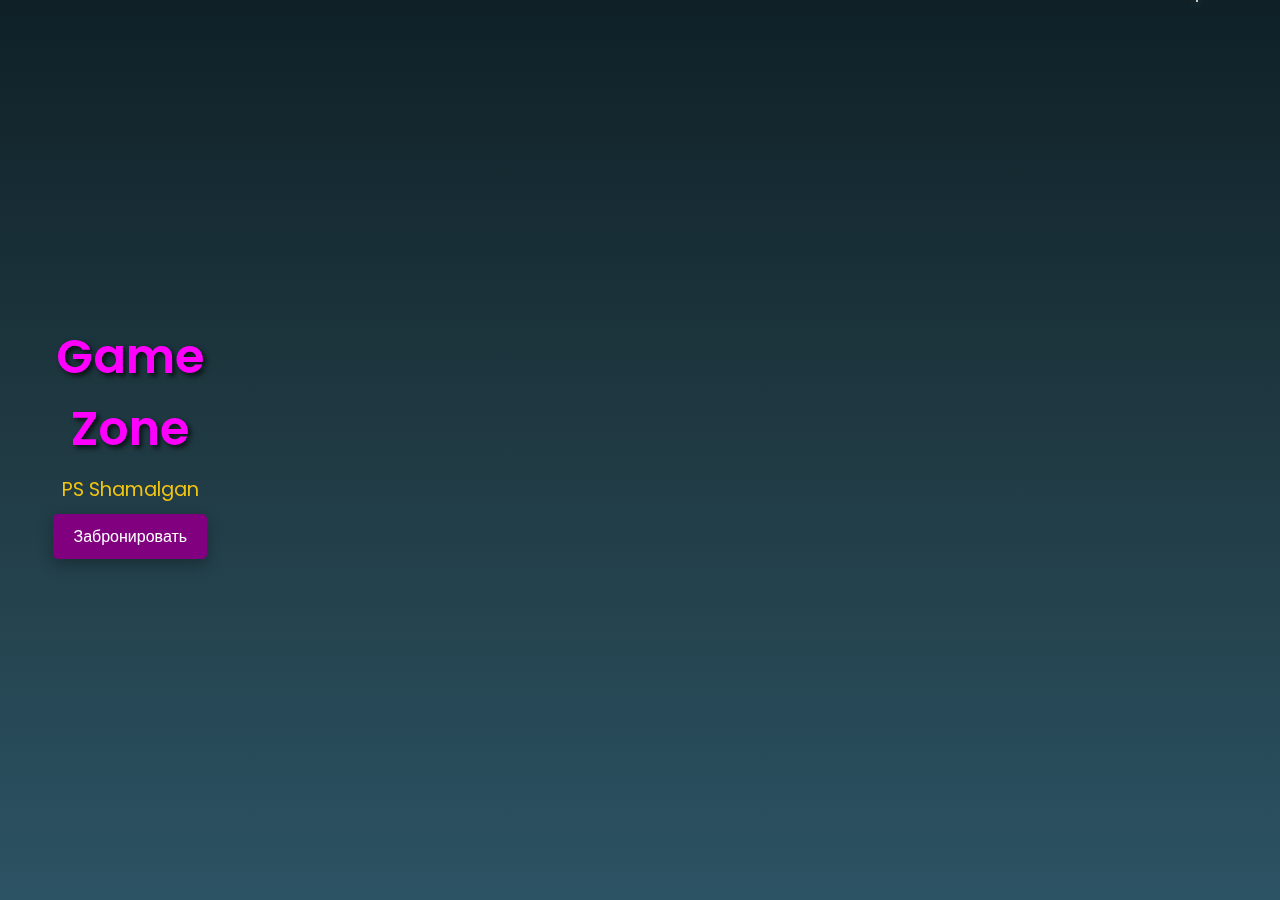
<file: index.html>
<!DOCTYPE html>
<html lang="en">
    <head>
        <meta charset="UTF-8">
        <meta name="viewport" content="width=device-width, initial-scale=1.0">
        <title>Quantum Lounge Computer Club</title>
        <link href="https://fonts.googleapis.com/css2?family=Poppins:wght@300;400;600&family=Open+Sans:wght@400;600&display=swap" rel="stylesheet">
        <link rel="stylesheet" href="styles.css">
    </head>
    <body>
        <!-- Фондық жұлдыздар анимациясы -->
        <div class="background-animation" id="stars-background"></div>
    
        <div class="container">
            <header>
                <h1>Game Zone</h1>
                <p>PS Shamalgan</p>
                <button>Забронировать</button>
            </header>
        </div>
        <div class="menu">
            <div class="menu-item">
                <div class="icon">📷</div>
                <a href="sales.html" class="menu-link">
                    <p>Акции</p>
                </a>
            </div>
            <div class="menu-item">
                <div class="icon">⚡</div>
                <a href="tarif.html" class="menu-link">
                    <p>Тарифы</p>
                </a>
            </div>
            <div class="menu-item">
                <div class="icon">✏️</div>
                <a href="menu.html" class="menu-link">
                    <p>Меню</p>
                </a>
            </div>
            <div class="menu-item">
                <div class="icon">🏆</div>
                <a href="#" class="menu-link">
                    <p>Железо</p>
                </a>
            </div>
            <div class="menu-item">
                <div class="icon">💎</div>
                <a href="#" class="menu-link">
                    <p>О нас</p>
                </a>
            </div>
            <div class="menu-item">
                <div class="icon">📍</div>
                <a href="contact.html" class="menu-link">
                    <p>Контакты</p>
                </a>
            </div>
        </div>
        

    <!-- Жұлдыздар анимациясы үшін JavaScript -->
    <script src="script.js"></script>
</body>
</html>
</file>
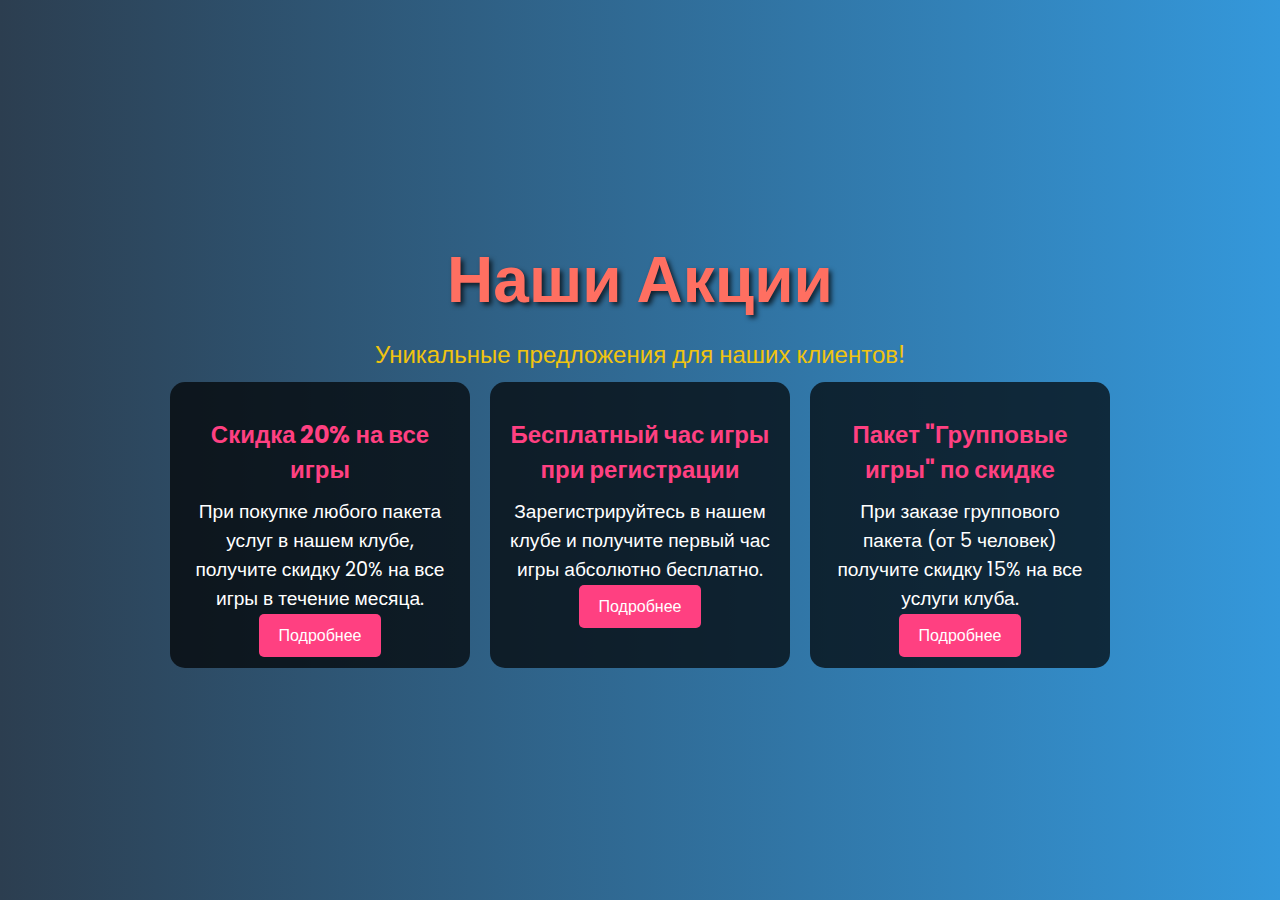
<file: sales.html>
<!DOCTYPE html>
<html lang="en">
<head>
    <meta charset="UTF-8">
    <meta name="viewport" content="width=device-width, initial-scale=1.0">
    <title>Акции</title>
    <link href="https://fonts.googleapis.com/css2?family=Poppins:wght@300;400;600&display=swap" rel="stylesheet">
    <link rel="stylesheet" href="sales.css">
</head>
<body>
    <!-- Акциялар туралы бет -->
    <div class="promotion-page">
        <header>
            <h1>Наши Акции</h1>
            <p>Уникальные предложения для наших клиентов!</p>
        </header>

        <div class="promotion-container">
            <div class="promotion-item">
                <h2>Скидка 20% на все игры</h2>
                <p>При покупке любого пакета услуг в нашем клубе, получите скидку 20% на все игры в течение месяца.</p>
                <a href="#" class="btn">Подробнее</a>
            </div>
            <div class="promotion-item">
                <h2>Бесплатный час игры при регистрации</h2>
                <p>Зарегистрируйтесь в нашем клубе и получите первый час игры абсолютно бесплатно.</p>
                <a href="#" class="btn">Подробнее</a>
            </div>
            <div class="promotion-item">
                <h2>Пакет "Групповые игры" по скидке</h2>
                <p>При заказе группового пакета (от 5 человек) получите скидку 15% на все услуги клуба.</p>
                <a href="#" class="btn">Подробнее</a>
            </div>
        </div>
    </div>

    <script src="script.js"></script>
</body>
</html>
</file>
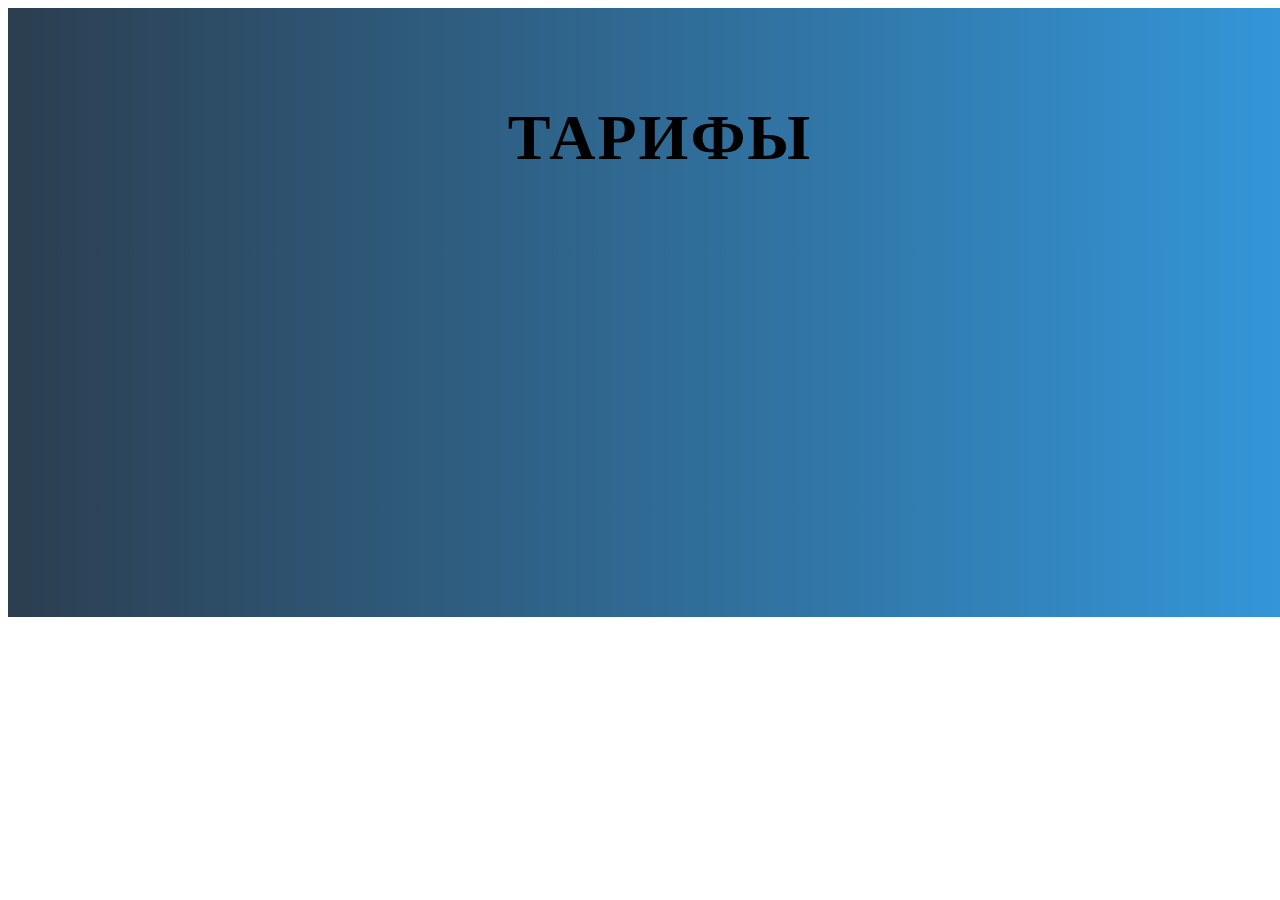
<file: tarif.html>
<!DOCTYPE html>
<html lang="en">
<head>
    <meta charset="UTF-8">
    <meta name="viewport" content="width=device-width, initial-scale=1.0">
    <title>Тарифы</title>
    <link href="https://fonts.googleapis.com/css2?family=Poppins:wght@300;400;600&display=swap" rel="stylesheet">
    <link rel="stylesheet" href="tarif.css">
</head>
<body>
    <!-- Тарифтер туралы бет -->
    <div class="tarrifs-page">
        <h1>Тарифы</h1>

        <div class="tarrifs-container">
            <!-- PS4 тарифі -->
            <div class="tarrif-item">
                <div class="sale-badge">Акция</div>
                <h2>PS4</h2>
                <p>Играйте на PS4</p>
                <p class="price">500 тг/сағат</p>
            </div>

            <!-- PS5 тарифі -->
            <div class="tarrif-item">
                <div class="sale-badge">Акция</div>
                <h2>PS5</h2>
                <p>Играйте на новейшей консоли PS5</p>
                <p class="price">800 тг/сағат</p>
            </div>

            <!-- Пакет 2+1 тарифі -->
            <div class="tarrif-item">
                <div class="sale-badge">Акция</div>
                <h2>Пакет 2+1</h2>
                <p>2 сағат ойнау + 1 сағат бонус!</p>
                <p class="price">1200 тг</p>
            </div>
        </div>
    </div>
</body>
</html>
</file>
<file: styles.css>
/* Шрифттерді өзгерту үшін Google Fonts пайдалану */
* {
    margin: 0;
    padding: 0;
    box-sizing: border-box;
}

body {
    font-family: 'Open Sans', sans-serif; /* Негізгі шрифт */
    color: white;
    background: linear-gradient(to right, #2c3e50, #3498db);
    overflow: hidden;
    display: flex;
    justify-content: center;
    align-items: center;
    height: 100vh;
    position: relative;
}

.background-animation {
    position: absolute;
    top: 0;
    left: 0;
    width: 100%;
    height: 100%;
    background: radial-gradient(circle, rgba(0,0,0,0.8), rgba(0,0,0,0.4));
    z-index: -1;
    pointer-events: none;
}

.container {
    text-align: center;
    z-index: 1;
    position: relative;
    font-family: 'Poppins', sans-serif; /* Header және button үшін шрифт */
}

header h1 {
    font-size: 4em;
    margin-bottom: 20px;
    color: #ff6f61;
    text-shadow: 3px 3px 5px rgba(0,0,0,0.7);
    font-weight: 600;
}

header p {
    font-size: 1.5em;
    margin: 10px 0;
    color: #f1c40f;
    font-weight: 400;
}

header button {
    padding: 15px 30px;
    font-size: 1.2em;
    color: white;
    background-color: #ff4081;
    border: none;
    border-radius: 50px;
    cursor: pointer;
    box-shadow: 0 5px 15px rgba(0,0,0,0.3);
    transition: background-color 0.3s, transform 0.3s;
    font-family: 'Poppins', sans-serif; /* Button үшін шрифт */
}

header button:hover {
    background-color: #e91e63;
    transform: scale(1.1);
}

@media (max-width: 768px) {
    header h1 {
        font-size: 3em;
    }

    header p {
        font-size: 1.2em;
    }

    header button {
        font-size: 1em;
        padding: 10px 20px;
    }
}



body {
    margin: 0;
    font-family: Arial, sans-serif;
    color: white;
    background: black;
    overflow: hidden;
}

.background-animation {
    position: fixed;
    width: 100%;
    height: 100%;
    overflow: hidden;
    z-index: -1;
    background: linear-gradient(to bottom, #0f2027, #203a43, #2c5364);
}

.background-animation .star {
    position: absolute;
    width: 2px;
    height: 2px;
    background: white;
    border-radius: 50%;
    box-shadow: 0 0 8px rgba(255, 255, 255, 0.8);
    animation: twinkle 6s infinite ease-in-out, move 10s linear infinite;
}

@keyframes twinkle {
    0%, 100% {
        opacity: 0.5;
        transform: scale(0.8);
    }
    50% {
        opacity: 1;
        transform: scale(1.3);
    }
}

@keyframes move {
    0% {
        transform: translateY(0);
    }
    100% {
        transform: translateY(100vh);
    }
}



.container {
    display: flex;
    flex-direction: column;
    align-items: center;
    justify-content: center;
    min-height: 100vh;
    text-align: center;
    padding: 20px;
}

header {
    margin-bottom: 20px;
}

header h1 {
    font-size: 3em;
    margin: 0;
    color: #ff00ff;
}

header p {
    font-size: 1.2em;
    margin: 10px 0;
}

header button {
    padding: 10px 20px;
    font-size: 1em;
    color: white;
    background: purple;
    border: none;
    border-radius: 5px;
    cursor: pointer;
}

header button:hover {
    background: darkviolet;
}

.menu {
    display: grid;
    grid-template-columns: repeat(3, 1fr); /* 3 баған */
    gap: 25px;
    width: 100%;
    max-width: 1100px;
    margin: 0 auto;
    text-align: center;
}

.menu-item {
    display: flex;
    flex-direction: column;
    align-items: center;
    padding: 30px;
    background: rgba(255, 255, 255, 0.1);
    border-radius: 15px;
    position: relative;
    overflow: hidden;
    transition: transform 0.4s ease-in-out, box-shadow 0.4s ease-in-out;
    opacity: 0;
    transform: scale(0.8);
    animation: fadeInUp 0.8s forwards;
}

.menu-item:nth-child(1) {
    animation-delay: 0.2s;
}
.menu-item:nth-child(2) {
    animation-delay: 0.4s;
}
.menu-item:nth-child(3) {
    animation-delay: 0.6s;
}
.menu-item:nth-child(4) {
    animation-delay: 0.8s;
}
.menu-item:nth-child(5) {
    animation-delay: 1s;
}
.menu-item:nth-child(6) {
    animation-delay: 1.2s;
}

/* Hover эффект */
.menu-item:hover {
    transform: scale(1.1) rotate(10deg); /* Элементті үлкейту және айналдыру */
    background: linear-gradient(135deg, rgba(255, 255, 255, 0.2), rgba(255, 255, 255, 0.4)); /* Жарқыраған градиент фоны */
    box-shadow: 0 20px 40px rgba(0, 0, 0, 0.4); /* Көлеңке қосу */
    transition: transform 0.4s ease-in-out, box-shadow 0.4s ease-in-out;
}

/* Иконаларды өзгерту */
.menu-item .icon {
    font-size: 3.5em;
    margin-bottom: 15px;
    position: relative;
    transition: transform 0.4s ease, color 0.4s ease;
}

.menu-item:hover .icon {
    transform: rotate(720deg); /* Иконаны толық айналдыру */
    color: #ff4081; /* Иконаның түсін өзгерту */
}

/* Мәтіннің ерекшеленуі */
.menu-item p {
    margin: 0;
    font-size: 1.3em;
    font-weight: bold;
    color: #fff;
    transition: transform 0.4s ease, color 0.3s ease;
}

.menu-item:hover p {
    transform: translateY(-5px); /* Мәтіннің жоғары көтерілуі */
    color: #ff4081; /* Мәтіннің түсін өзгерту */
}

@keyframes fadeInUp {
    from {
        opacity: 0;
        transform: translateY(20px);
    }
    to {
        opacity: 1;
        transform: translateY(0);
    }
}

@media (max-width: 768px) {
    /* Кіші экрандар үшін бағандарды 2 бағанға өзгерту */
    .menu {
        grid-template-columns: repeat(2, 1fr);
        gap: 20px;
    }

    .menu-item {
        padding: 15px;
    }

    .menu-item .icon {
        font-size: 2.5em;
    }

    .menu-item p {
        font-size: 1.1em;
    }
}

@media (max-width: 480px) {
    /* Үлкен экрандарға қарағанда 1 бағанды көрініс */
    .menu {
        grid-template-columns: 1fr;
        gap: 15px;
    }

    .menu-item .icon {
        font-size: 2em;
    }

    .menu-item p {
        font-size: 1em;
    }
}
</file>
<file: sales.css>
/* Базалық стильдер */
* {
    margin: 0;
    padding: 0;
    box-sizing: border-box;
}

body {
    font-family: 'Poppins', sans-serif; /* Негізгі шрифт */
    color: white;
    background: linear-gradient(to right, #2c3e50, #3498db);
    overflow: hidden;
    display: flex;
    justify-content: center;
    align-items: center;
    height: 100vh;
    position: relative;
}

.background-animation {
    position: absolute;
    top: 0;
    left: 0;
    width: 100%;
    height: 100%;
    background: radial-gradient(circle, rgba(0,0,0,0.8), rgba(0,0,0,0.4));
    z-index: -1;
    pointer-events: none;
}

.container {
    text-align: center;
    z-index: 1;
    position: relative;
}

/* Title анимациясы */
header h1 {
    font-size: 4em;
    color: #ff6f61;
    text-shadow: 3px 3px 5px rgba(0,0,0,0.7);
    font-weight: 600;
    animation: fadeInOut 2s infinite; /* Өшіп-жанып тұратын анимация */
}

/* Әріптермен жұмыс жасау */
header p {
    font-size: 1.5em;
    margin: 10px 0;
    color: #f1c40f;
    font-weight: 400;
}

/* Түйме стилі */
header button {
    padding: 15px 30px;
    font-size: 1.2em;
    color: white;
    background-color: #ff4081;
    border: none;
    border-radius: 50px;
    cursor: pointer;
    box-shadow: 0 5px 15px rgba(0,0,0,0.3);
    transition: background-color 0.3s, transform 0.3s;
}

header button:hover {
    background-color: #e91e63;
    transform: scale(1.1);
}

/* Акцияларды көрсету */
.promotion-page {
    width: 100%;
    text-align: center;
    padding: 20px;
}

.promotion-container {
    display: flex;
    justify-content: center;
    gap: 20px;
    flex-wrap: wrap;
}

.promotion-item {
    background: rgba(0, 0, 0, 0.7);
    border-radius: 15px;
    padding: 20px;
    width: 300px;
    color: white;
    transition: transform 0.3s ease-in-out;
}

.promotion-item:hover {
    transform: scale(1.05);
    box-shadow: 0 5px 15px rgba(0, 0, 0, 0.5);
}

.promotion-item img {
    width: 100%;
    border-radius: 10px;
}

.promotion-item h2 {
    margin-top: 15px;
    font-size: 1.5em;
    color: #ff4081;
}

.promotion-item p {
    font-size: 1.2em;
    margin: 10px 0;
}

.promotion-item .btn {
    padding: 10px 20px;
    font-size: 1em;
    color: white;
    background-color: #ff4081;
    border: none;
    border-radius: 5px;
    cursor: pointer;
    text-decoration: none;
}

.promotion-item .btn:hover {
    background-color: #e91e63;
}

/* Анимация үшін */
@keyframes fadeInOut {
    0% {
        opacity: 0;
    }
    50% {
        opacity: 1;
    }
    100% {
        opacity: 0;
    }
}
</file>
<file: tarif.css>
/* Тарифтер бөлімі */
.tarrifs-page {
    width: 100%;
    text-align: center;
    padding: 50px 20px;
    background: linear-gradient(to right, #2c3e50, #3498db);
}

.tarrifs-page h1 {
    font-size: 4em;
    color: #000000;
    margin-bottom: 20px;
    font-weight: 600;
    letter-spacing: 2px;
    text-transform: uppercase;
    animation: title-fade 2s ease-in-out;
}

/* Тарифтердің әрқайсысы */
.tarrifs-container {
    display: flex;
    justify-content: center;
    gap: 20px;
    flex-wrap: wrap;
}

/* Әр тариф үшін стиль */
.tarrif-item {
    background-color: #fff;
    border-radius: 12px;
    padding: 40px 25px;
    width: 300px;
    box-shadow: 0 10px 30px rgba(0, 0, 0, 0.1);
    transition: transform 0.3s ease-in-out, box-shadow 0.3s ease-in-out;
    position: relative;
    overflow: hidden;
    cursor: pointer;
    opacity: 0;
    animation: show-item 1s forwards, fade-in-out 3s infinite alternate;
}

/* Ховер эффектісі */
.tarrif-item:hover {
    transform: translateY(-10px);
    box-shadow: 0 20px 50px rgba(0, 0, 0, 0.15);
}

/* Тариф атауы */
.tarrif-item h2 {
    font-size: 2.5em;
    color: #16a085;
    font-weight: 700;
    letter-spacing: 1px;
    margin-bottom: 10px;
}

/* Тариф сипаттамасы */
.tarrif-item p {
    font-size: 1.1em;
    margin-bottom: 25px;
    color: #555;
}

/* Баға */
.tarrif-item .price {
    font-size: 2.8em;
    color: #e67e22;
    font-weight: 700;
    text-transform: uppercase;
    letter-spacing: 1px;
}

/* Батырма */
.tarrif-item .btn {
    padding: 12px 30px;
    font-size: 1.2em;
    background-color: #3498db;
    color: white;
    text-decoration: none;
    border-radius: 6px;
    font-weight: 600;
    transition: background-color 0.3s ease;
}

.tarrif-item .btn:hover {
    background-color: #2980b9;
}

/* Анимация */
@keyframes title-fade {
    from {
        opacity: 0;
    }
    to {
        opacity: 1;
    }
}

@keyframes show-item {
    0% {
        opacity: 0;
        transform: translateY(20px);
    }
    100% {
        opacity: 1;
        transform: translateY(0);
    }
}

/* Тарифтердің өшіп-жанып тұру анимациясы */
@keyframes fade-in-out {
    0% {
        opacity: 0;
    }
    50% {
        opacity: 1;
    }
    100% {
        opacity: 0;
    }
}

/* Акция стиліндегі белгі */
.tarrif-item .sale-badge {
    position: absolute;
    top: 20px;
    left: 20px;
    background-color: #e74c3c;
    color: #fff;
    padding: 10px 20px;
    border-radius: 10px;
    font-size: 1.2em;
    font-weight: bold;
    transform: rotate(-15deg);
    box-shadow: 0 5px 15px rgba(0, 0, 0, 0.2);
}
</file>
